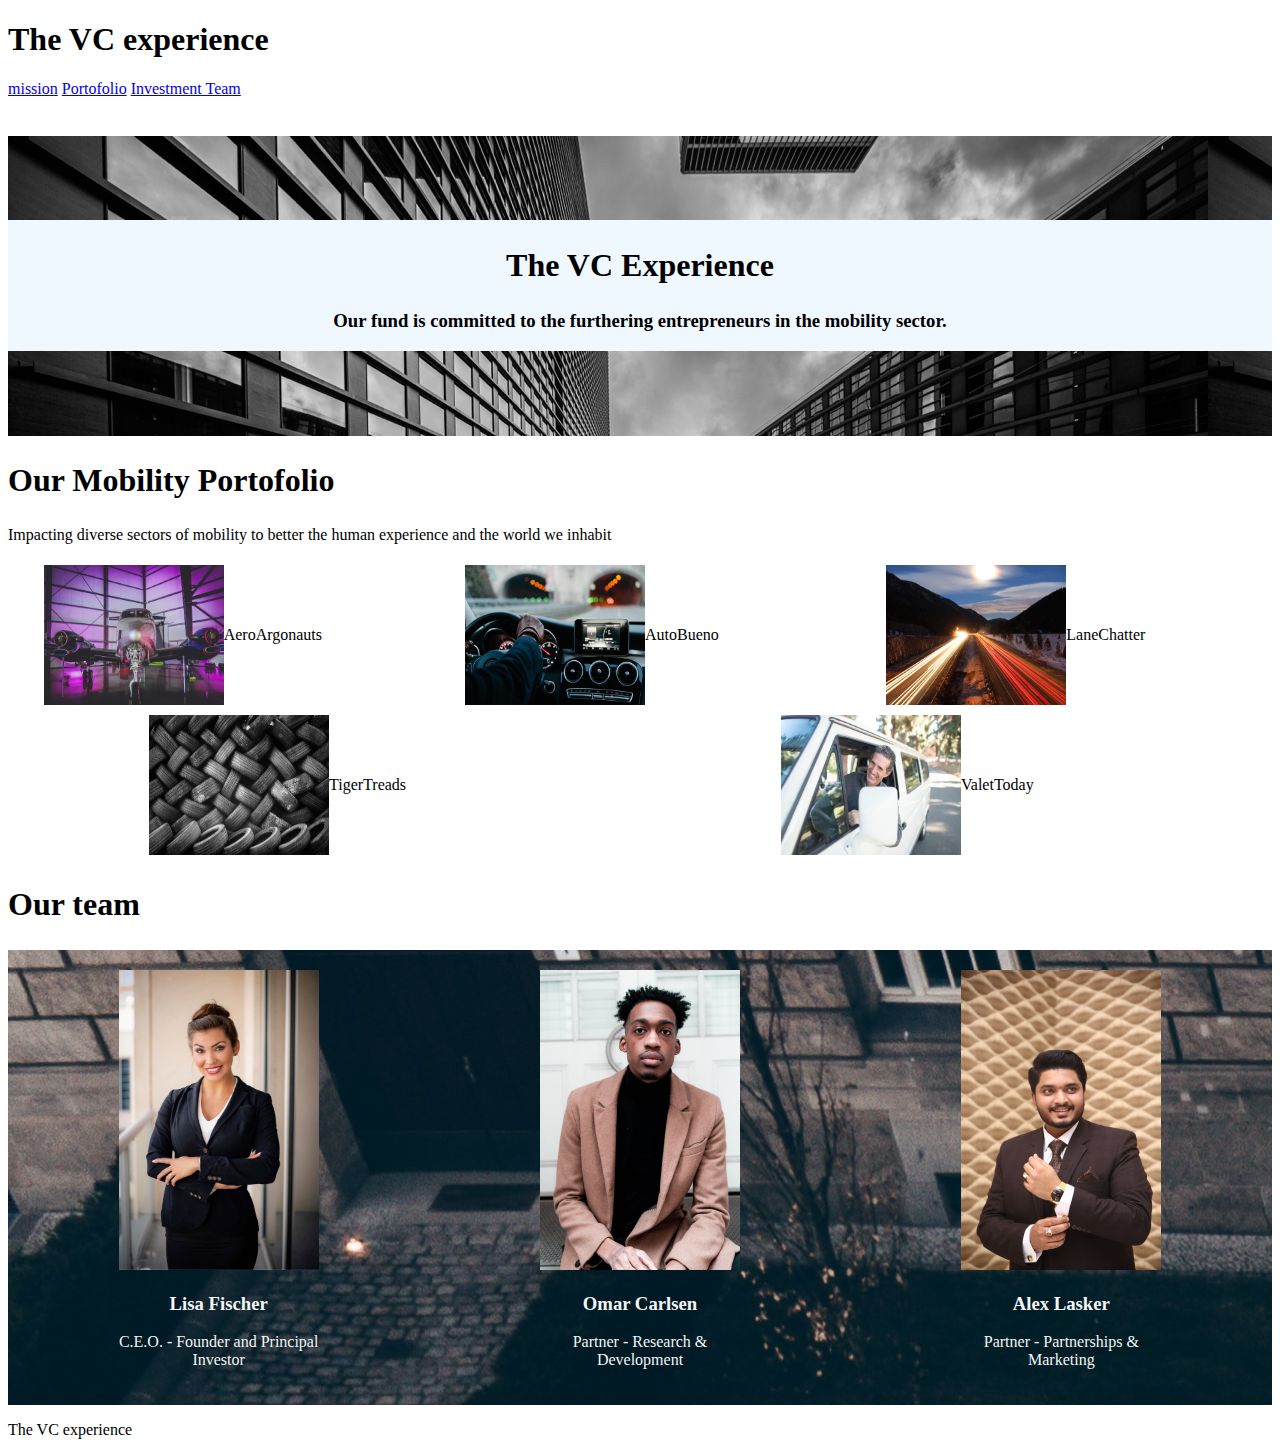
<file: HTML:CSS/companyHomePageWithFlexbox/index.html>
<!DOCTYPE html>

<html>
  <head>
    <link href="https://fonts.googleapis.com/css2?family=Dancing+Script&family=Lexend+Mega&display=swap" rel="stylesheet"> 
    <link rel="stylesheet" href="style.css">
    <link rel="shortcut icon" href="favicon.ico" type="image/x-icon">
    <title>VC entreprise</title>
  </head>

  <body>
    <h1>The VC experience</h1>
    <nav>
      <a class="menu" href="#prestext">mission</a>
      <a class="menu" href="#portofolio">Portofolio</a>
      <a class="menu" href="#ourteam2">Investment Team</a>
    </nav>
    <div class="presentation">
      <div class="prestext" id="prestext">
        <h2>The VC Experience</h2>
        <h3>Our fund is committed to the furthering entrepreneurs in the mobility sector.</h3>
      </div>
        
    </div>
    <div class="portofolio" id="portofolio">
      <div class="portotitle">
        <h2>Our Mobility Portofolio</h2>
      </div>
      <div class="portopres">
        <p>Impacting diverse sectors of mobility to better the human experience and the world we inhabit</p>
      </div>
      <div class="portocompagny">
        <div class="portoimg">
          <img src="./img/hangar.jpg" alt="plane">
          <p>AeroArgonauts</p>
        </div>
        <div class="portoimg">
          <img src="./img/dashboard.jpg" alt="insidecar">
          <p>AutoBueno</p>
        </div>
        <div class="portoimg">
          <img src="./img/blurred-lights.jpg" alt="road">
          <p>LaneChatter</p>
        </div>
        <div class="portoimg">
          <img src="./img/tires.jpg" alt="ruber">
          <p>TigerTreads</p>
        </div>
        <div class="portoimg">
          <img src="./img/truck.jpg" alt="man in van">
          <p>ValetToday</p>
        </div>
      </div>
      
    </div>
    <div class="ourteam" id="ourteam2">
      <h2>Our team</h2>
      <div class="team">
       
        <div class="teammember">
          <img src="./img/employee-one.jpg" alt="">
          <h3>Lisa Fischer</h3>
          <p>C.E.O. - Founder and Principal Investor</p>
        </div>

        <div class="teammember">
          <img src="./img/employee-two.jpg" alt="">
          <h3>Omar Carlsen</h3>
          <p>Partner - Research & Development</p>
        </div>
        <div class="teammember">
          <img src="./img/employee-three.jpg" alt="">
           <h3>Alex Lasker</h3>
           <p>Partner - Partnerships & Marketing</p>
        </div>
      </div>
    </div>
    <footer>
      <p>The VC experience</p>
      <a href="mailto:introduction@vcexperience.invest"></a>
    </footer>
  </body>
</html>
</file>
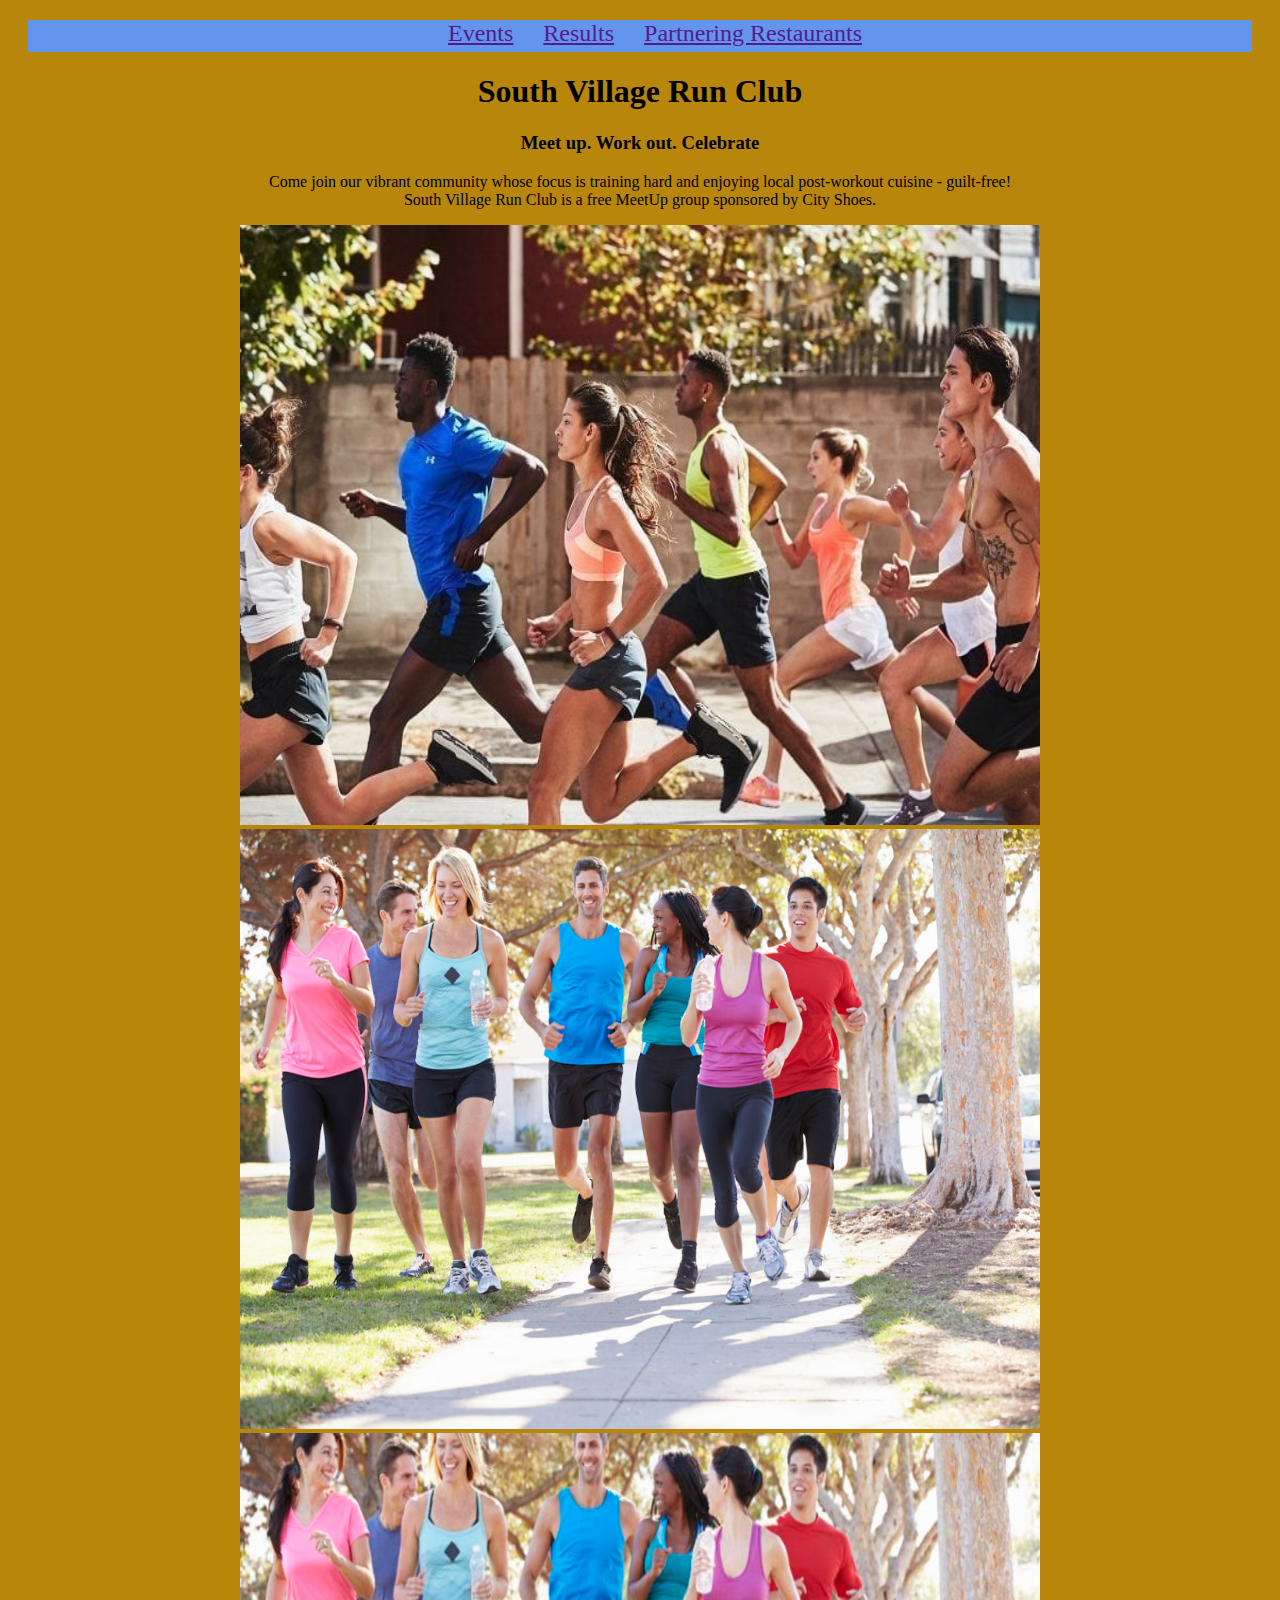
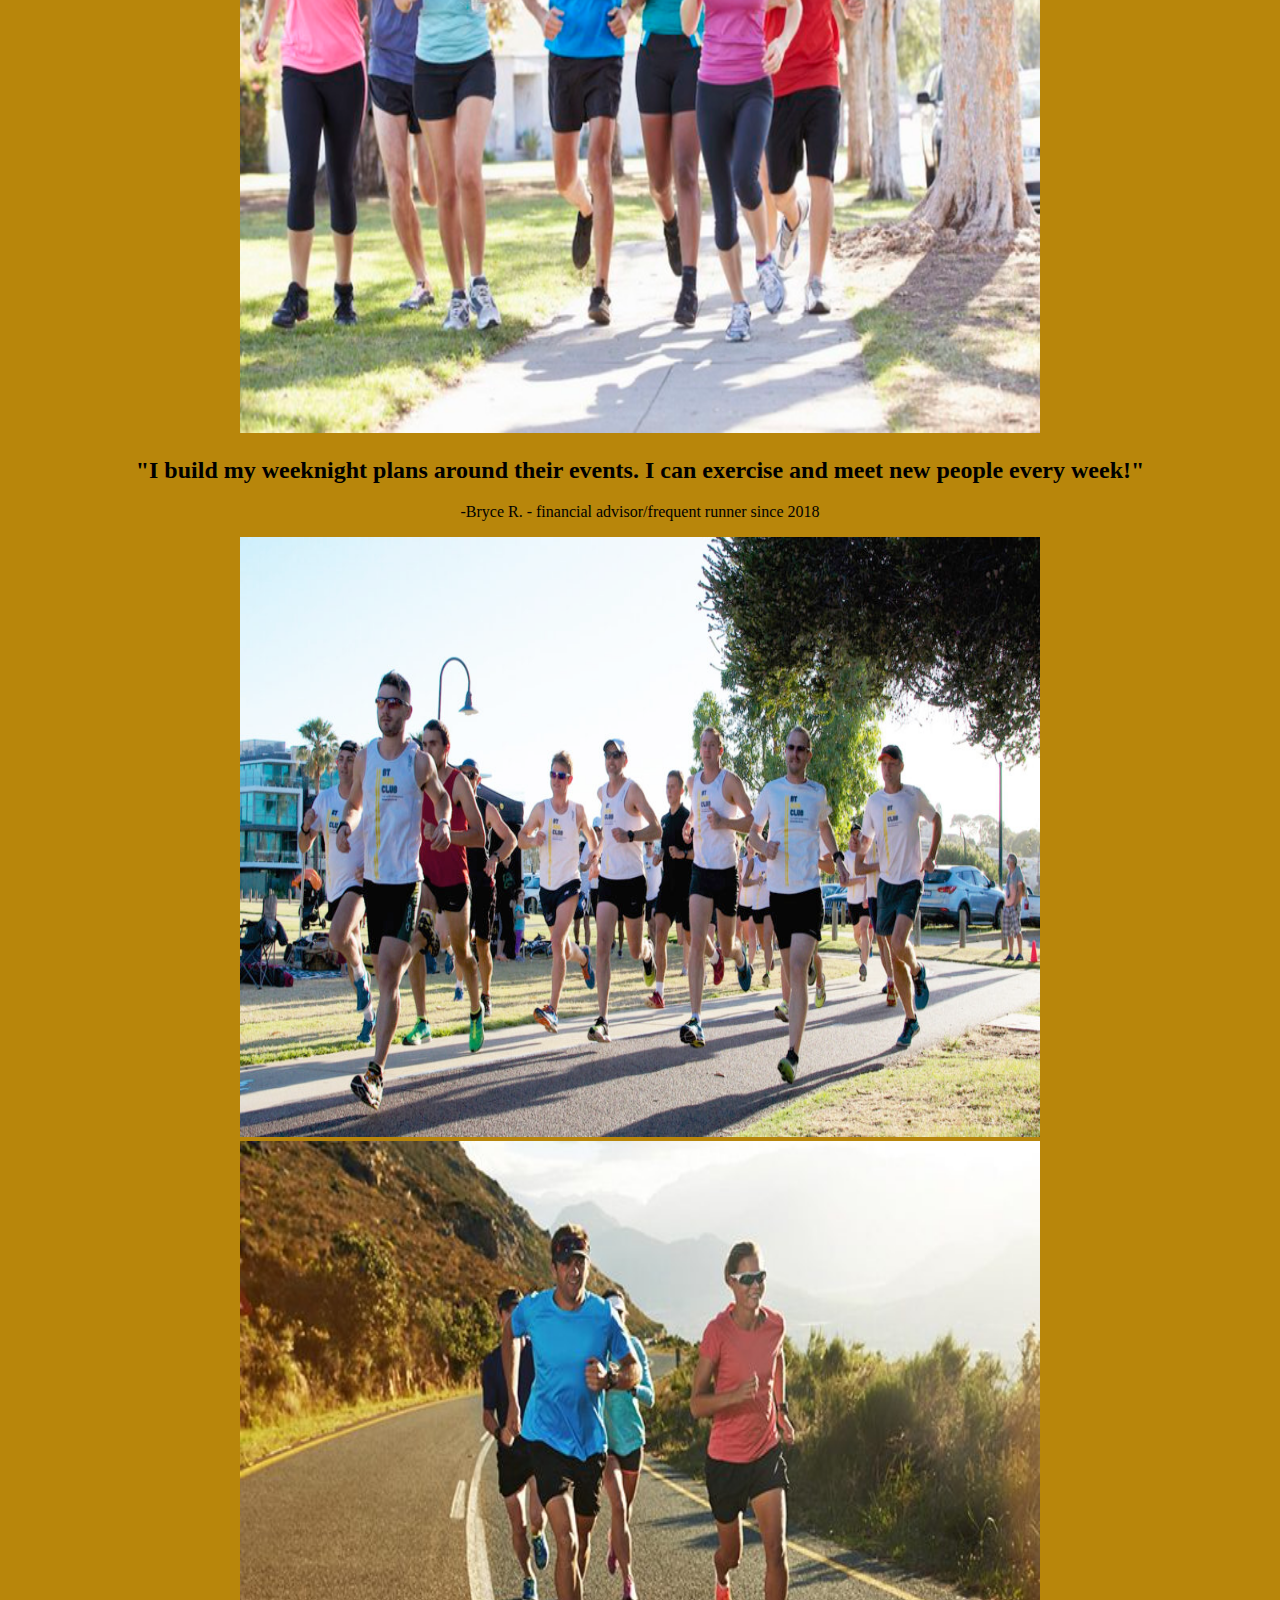
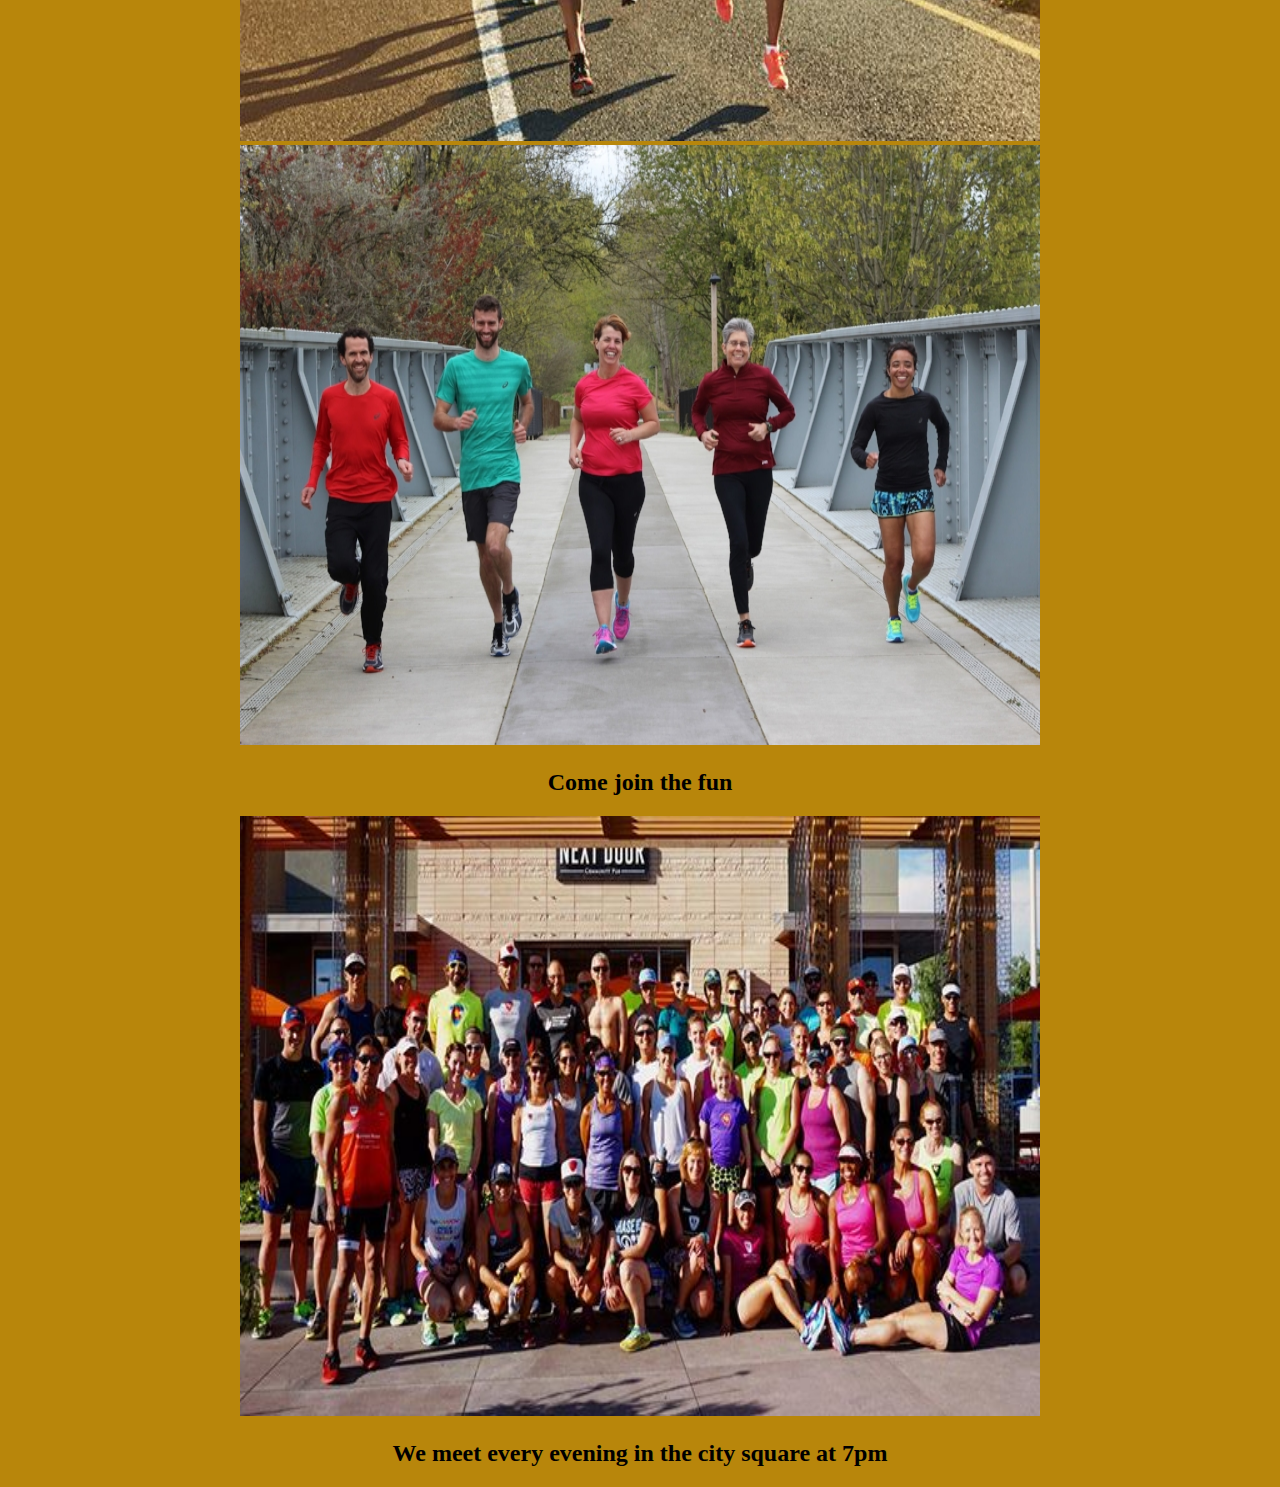
<file: HTML:CSS/responsiveClubDesign/index.html>
<!DOCTYPE html>
<html lang="en">
    <head>
        <meta charset="UTF-8">
        <meta name="viewport" content="width=device-width, initial-scale=1.0">
        <link rel="stylesheet" href="style.css">
        <title>Club Design</title>
    </head>
    <body>
        <nav class="navigation">
            <a class="itemOfNavigation" href="">Events</a>
            <a class="itemOfNavigation" href="">Results</a>
            <a class="itemOfNavigation" href="">Partnering Restaurants</a>
        </nav>
        <div class="welcomePage">
            <div class="presentation">
                <h1>South Village Run Club</h1>
                <h3 class="presentationH3">Meet up. Work out. Celebrate</h2>
                <p class="presentationText">Come join our vibrant community whose focus is training hard and enjoying local post-workout cuisine - guilt-free! <br>
                South Village Run Club is a free MeetUp group sponsored by City Shoes.</p>
            </div>
            <div class="imgRunner">
                <img src="./img/12-Run-Crews-and-Clubs-You-Need-to-Know-752x472.jpg" alt="" class="runner">
                <img src="./img/24489910_l-1024x682.jpg" alt="" class="runner">
                <img src="./img/72f3a6401db2e7457c5faa78ce338a1c.png" alt="" class="runner">
            </div>
            <div class="quote">
                <h2 class="thequote">"I build my weeknight plans around their events. I can exercise and meet new people every week!"</h2>
                <p class="authorOfQuote">-Bryce R. - financial advisor/frequent runner since 2018</p>
            </div>
            <div class="imgRunner2">
                <img src="./img/BT-run-club-1000x563.jpg" alt="" class="runner">
                <img src="./img/Group-Running-654x368.jpg" alt="" class="runner">
                <img src="./img/grouprunning_sjj.jpg" alt="" class="runner">
            </div>
            <h2 class="joinFun">Come join the fun</h2>
            <div class="imgRunner3">
                <img src="./img/Nextdoorrunclub.jpg" alt="" class="runner">
            </div>
            <h2 class="meet">We meet every evening in the city square at 7pm</h2>
        </div>
    </body>
</html>
</file>
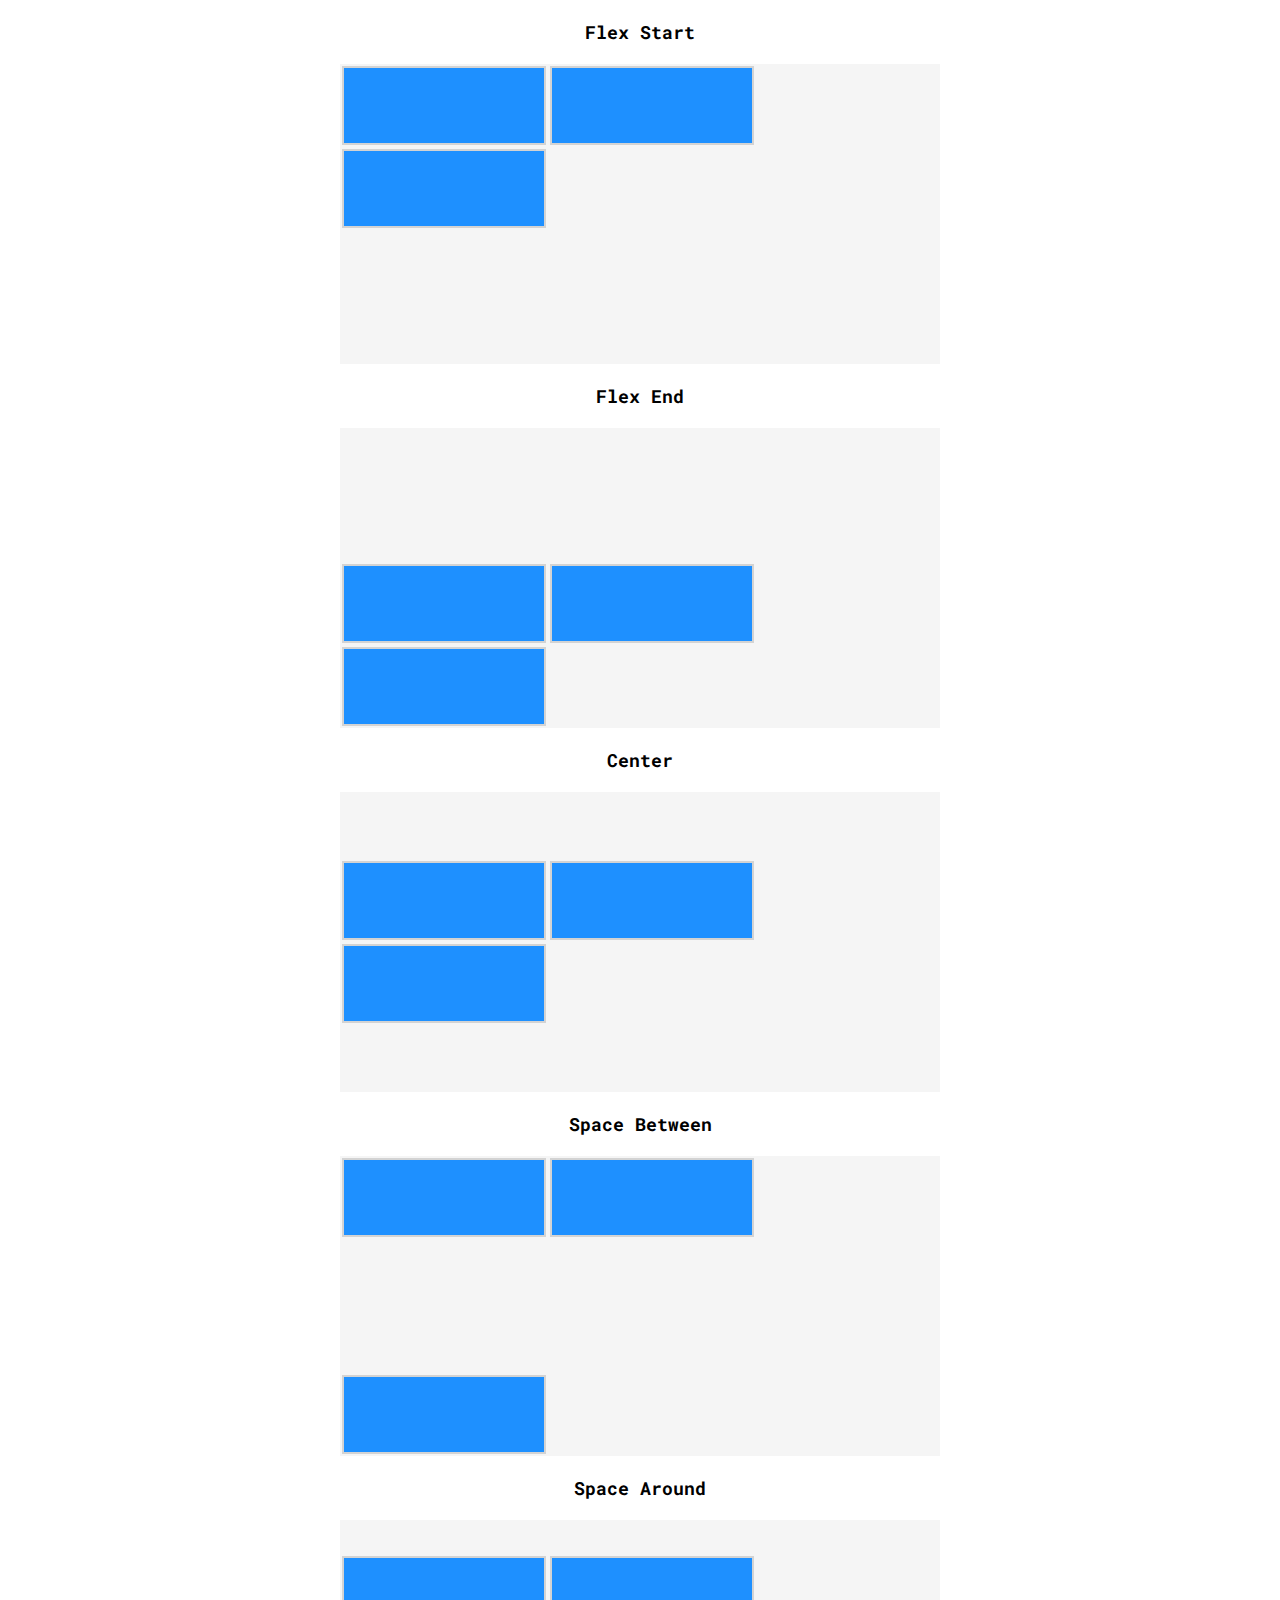
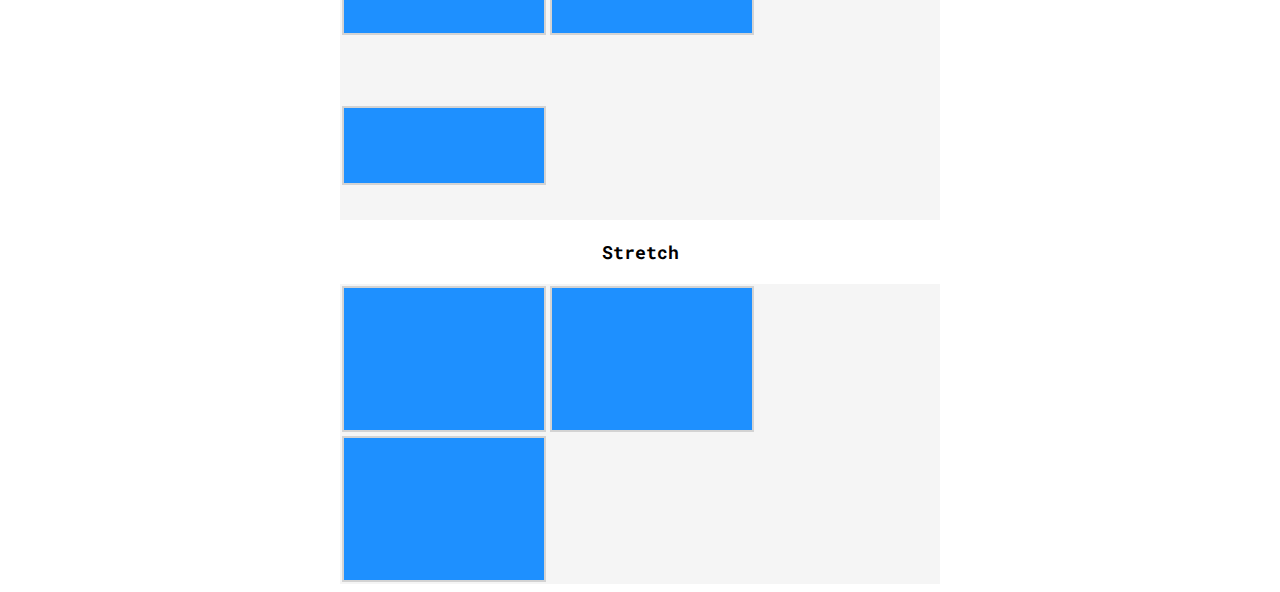
<file: HTML:CSS/flexBox/align-content/index.html>
<!DOCTYPE html>
<html>

<head>
  <title>Align Content</title>
  <link href="style.css" type="text/css" rel="stylesheet" />
  <link href="https://fonts.googleapis.com/css?family=Roboto+Mono" rel="stylesheet">
</head>

<body>
  <h1>Flex Start</h1>
  <div class="container" id="flexstart">
    <div class="left"></div>
    <div class="center"></div>
    <div class="right"></div>
  </div>
  <h1>Flex End</h1>
  <div class="container" id="flexend">
    <div class="left"></div>
    <div class="center"></div>
    <div class="right"></div>
  </div>
  <h1>Center</h1>
  <div class="container" id="center">
    <div class="left"></div>
    <div class="center"></div>
    <div class="right"></div>
  </div>
  <h1>Space Between</h1>
  <div class="container" id="between">
    <div class="left"></div>
    <div class="center"></div>
    <div class="right"></div>
  </div>
  <h1>Space Around</h1>
  <div class="container" id="around">
    <div class="left"></div>
    <div class="center"></div>
    <div class="right"></div>
  </div>
  <h1>Stretch</h1>
  <div class="container" id="stretch">
    <div class="left"></div>
    <div class="center"></div>
    <div class="right"></div>
  </div>
</body>

</html>
</file>
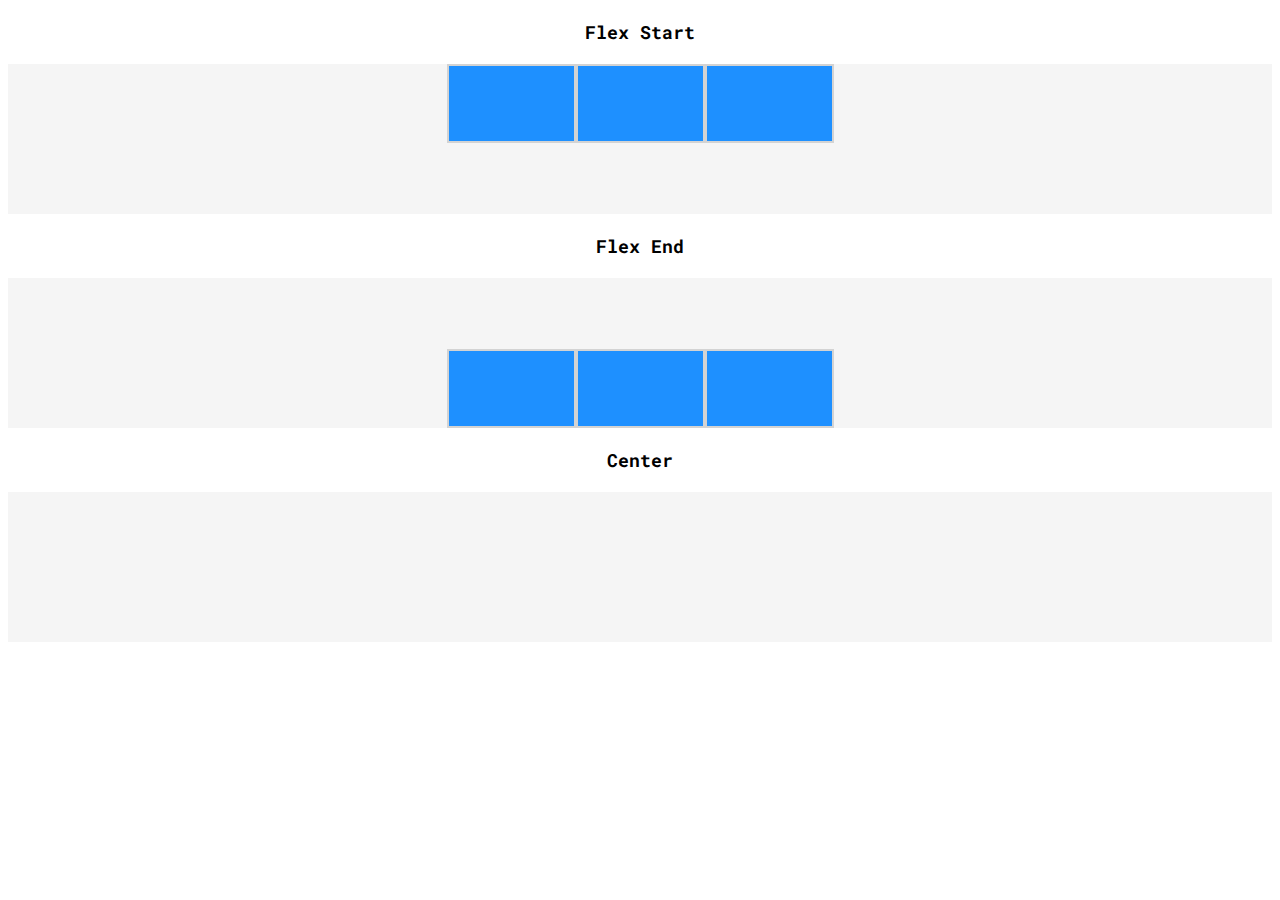
<file: HTML:CSS/flexBox/align-item/index.html>
<!DOCTYPE html>
<html>

<head>
  <title>Align Items</title>
  <link href="style.css" rel="stylesheet" type="text/css" />
  <link href="https://fonts.googleapis.com/css?family=Roboto+Mono" rel="stylesheet">
</head>

<body>
  <h1>Flex Start</h1>
  <div class="container" id="flexstart">
    <div class="left"></div>
    <div class="center"></div>
    <div class="right"></div>
  </div>
  <h1>Flex End</h1>
  <div class="container" id="flexend">
    <div class="left"></div>
    <div class="center"></div>
    <div class="right"></div>
  </div>
  <h1>Center</h1>
  <div class="container" id="center">
</file>
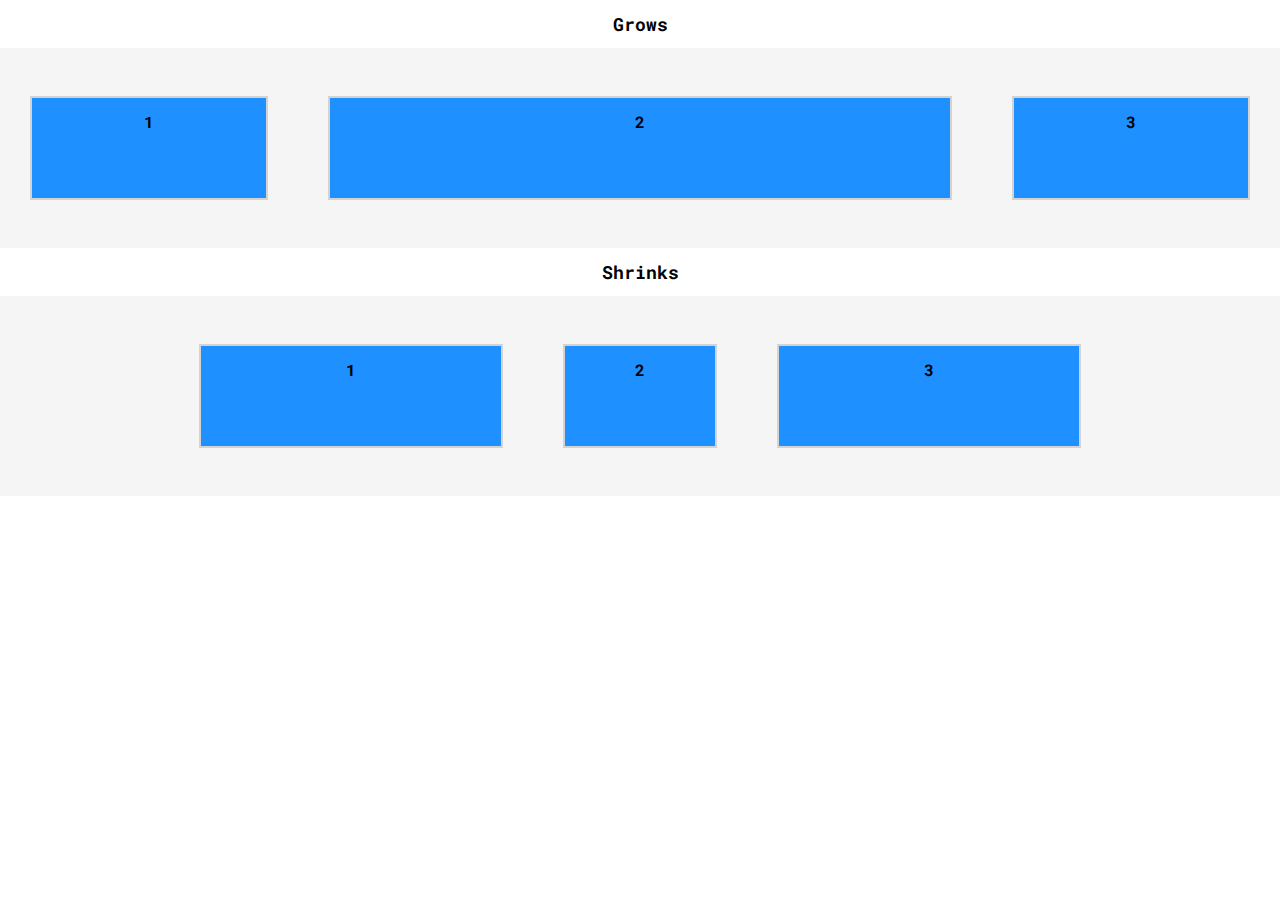
<file: HTML:CSS/flexBox/flex-basis/index.html>
<!DOCTYPE html>
<html>

<head>
  <title>Flex Basis</title>
  <link href="style.css" type="text/css" rel="stylesheet" />
  <link href="https://fonts.googleapis.com/css?family=Roboto+Mono" rel="stylesheet">
</head>

<body>
  <h1>Grows</h1>
  <div id="grows">
    <div class="grow side">
      <h2>1</h2>
    </div>
    <div class="grow center">
      <h2>2</h2>
    </div>
    <div class="grow side">
      <h2>3</h2>
    </div>
  </div>
  <h1>Shrinks</h1>
  <div id="shrinks">
    <div class="shrink side">
      <h2>1</h2>
    </div>
    <div class="shrink center">
      <h2>2</h2>
    </div>
    <div class="shrink side">
      <h2>3</h2>
    </div>
  </div>
</body>

</html>
</file>
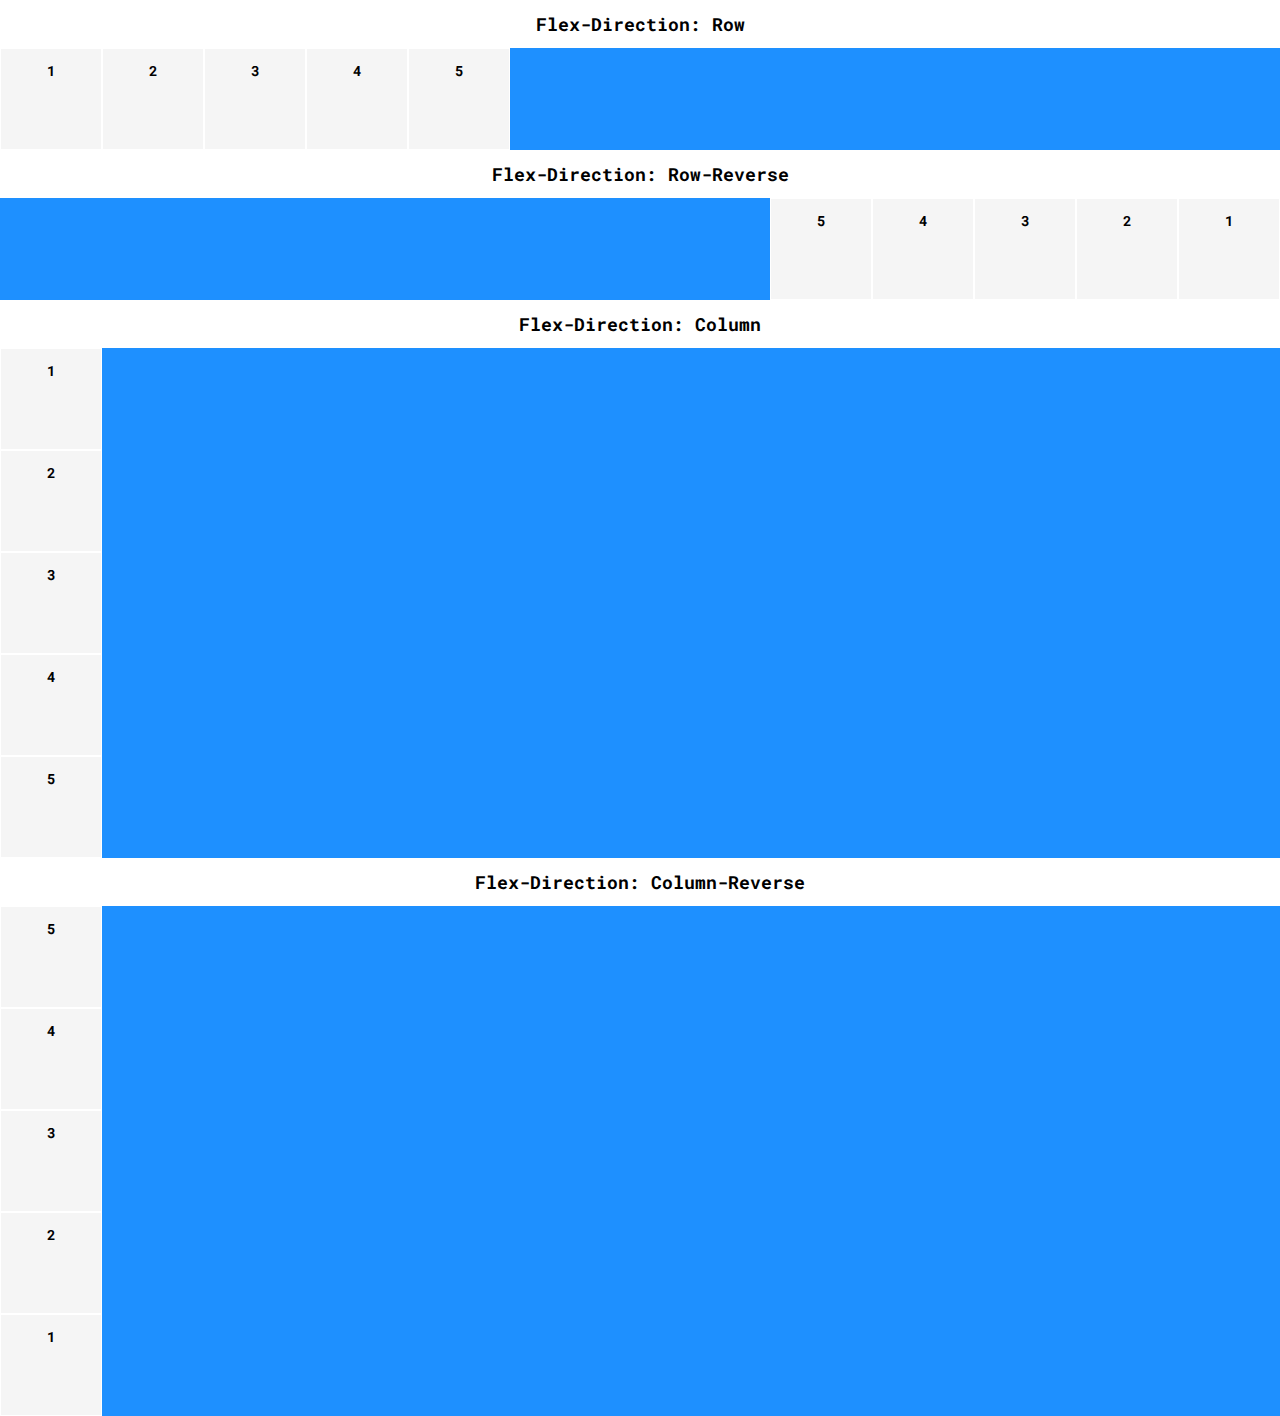
<file: HTML:CSS/flexBox/flex-direction/index.html>
<!DOCTYPE html>
<html>

<head>
  <title>Direction</title>
  <link href="style.css" type="text/css" rel="stylesheet" />
  <link href="https://fonts.googleapis.com/css?family=Roboto+Mono" rel="stylesheet">
</head>

<body>
  <h1>Flex-Direction: Row</h1>
  <div class="container" id="row">
    <div class="box">
      <h2>1</h2>
    </div>
    <div class="box">
      <h2>2</h2>
    </div>
    <div class="box">
      <h2>3</h2>
    </div>
    <div class="box">
      <h2>4</h2>
    </div>
    <div class="box">
      <h2>5</h2>
    </div>
  </div>
  <h1>Flex-Direction: Row-Reverse</h1>
  <div class="container" id="row-reverse">
    <div class="box">
      <h2>1</h2>
    </div>
    <div class="box">
      <h2>2</h2>
    </div>
    <div class="box">
      <h2>3</h2>
    </div>
    <div class="box">
      <h2>4</h2>
    </div>
    <div class="box">
      <h2>5</h2>
    </div>
  </div>
  <h1>Flex-Direction: Column</h1>
  <div class="container" id="column">
    <div class="box">
      <h2>1</h2>
    </div>
    <div class="box">
      <h2>2</h2>
    </div>
    <div class="box">
      <h2>3</h2>
    </div>
    <div class="box">
      <h2>4</h2>
    </div>
    <div class="box">
      <h2>5</h2>
    </div>
  </div>
  <h1>Flex-Direction: Column-Reverse</h1>
  <div class="container" id="column-reverse">
    <div class="box">
      <h2>1</h2>
    </div>
    <div class="box">
      <h2>2</h2>
    </div>
    <div class="box">
      <h2>3</h2>
    </div>
    <div class="box">
      <h2>4</h2>
    </div>
    <div class="box">
      <h2>5</h2>
    </div>
  </div>
</body>

</html>
</file>
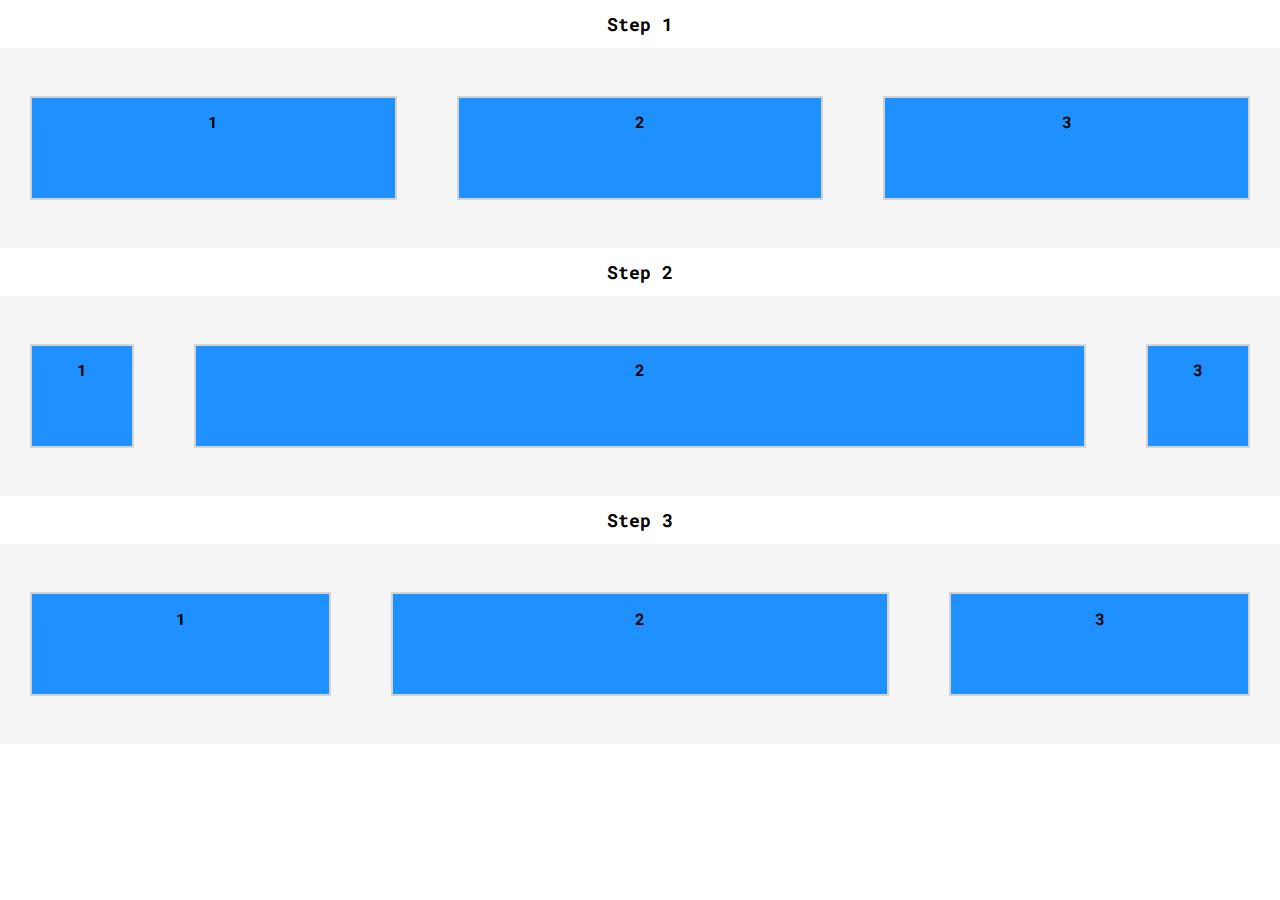
<file: HTML:CSS/flexBox/flex-growFlex-shrink/index.html>
<!DOCTYPE html>
<html>

<head>
  <title>Flex Grow and Shrink</title>
  <link href="style.css" type="text/css" rel="stylesheet" />
  <link href="https://fonts.googleapis.com/css?family=Roboto+Mono" rel="stylesheet">
</head>

<body>
  <h1>Step 1</h1>
  <div id="top">
    <div class="top side">
      <h2>1</h2>
    </div>
    <div class="top center">
      <h2>2</h2>
    </div>
    <div class="top side">
      <h2>3</h2>
    </div>
  </div>
  <h1>Step 2</h1>
  <div id="middle">
    <div class="middle side">
      <h2>1</h2>
    </div>
    <div class="middle center">
      <h2>2</h2>
    </div>
    <div class="middle side">
      <h2>3</h2>
    </div>
  </div>
  <h1>Step 3</h1>
  <div id="bottom">
    <div class="bottom side">
      <h2>1</h2>
    </div>
    <div class="bottom center">
      <h2>2</h2>
    </div>
    <div class="bottom side">
      <h2>3</h2>
    </div>
  </div>
</body>

</html>
</file>
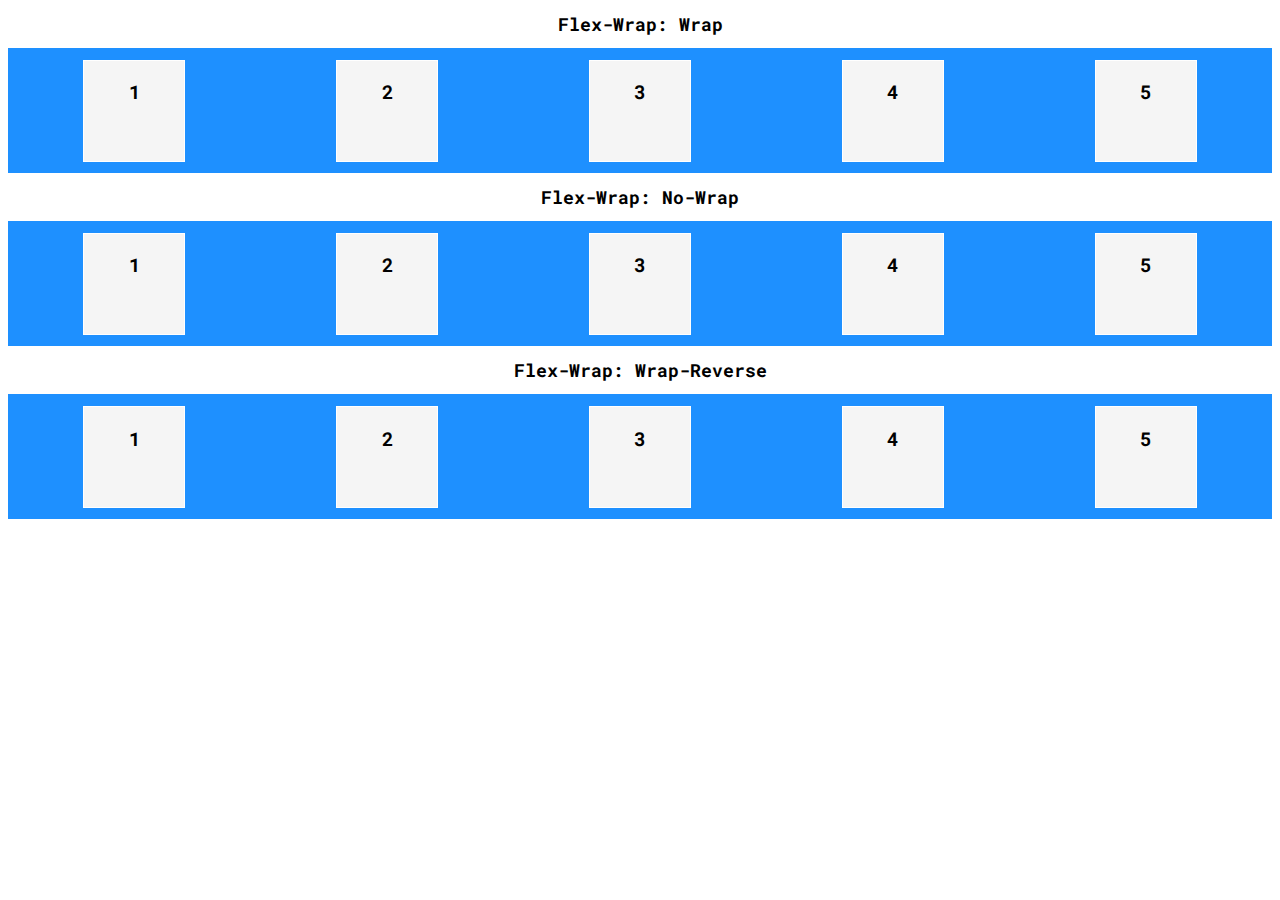
<file: HTML:CSS/flexBox/flex-wrap/index.html>
<!DOCTYPE html>
<html>

<head>
  <title>Wrap</title>
  <link href="style.css" type="text/css" rel="stylesheet" />
  <link href="https://fonts.googleapis.com/css?family=Roboto+Mono" rel="stylesheet">
</head>

<body>
  <h1>Flex-Wrap: Wrap</h1>
  <div class="container" id="wrap">
    <div class="box">
      <h3>1</h3>
    </div>
    <div class="box">
      <h3>2</h3>
    </div>
    <div class="box">
      <h3>3</h3>
    </div>
    <div class="box">
      <h3>4</h3>
    </div>
    <div class="box">
      <h3>5</h3>
    </div>
  </div>
  <h1>Flex-Wrap: No-Wrap</h1>
  <div class="container" id="nowrap">
    <div class="box">
      <h3>1</h3>
    </div>
    <div class="box">
      <h3>2</h3>
    </div>
    <div class="box">
      <h3>3</h3>
    </div>
    <div class="box">
      <h3>4</h3>
    </div>
    <div class="box">
      <h3>5</h3>
    </div>
  </div>
  <h1>Flex-Wrap: Wrap-Reverse</h1>
  <div class="container" id="reverse">
    <div class="box">
      <h3>1</h3>
    </div>
    <div class="box">
      <h3>2</h3>
    </div>
    <div class="box">
      <h3>3</h3>
    </div>
    <div class="box">
      <h3>4</h3>
    </div>
    <div class="box">
      <h3>5</h3>
    </div>
  </div>
</body>

</html>
</file>
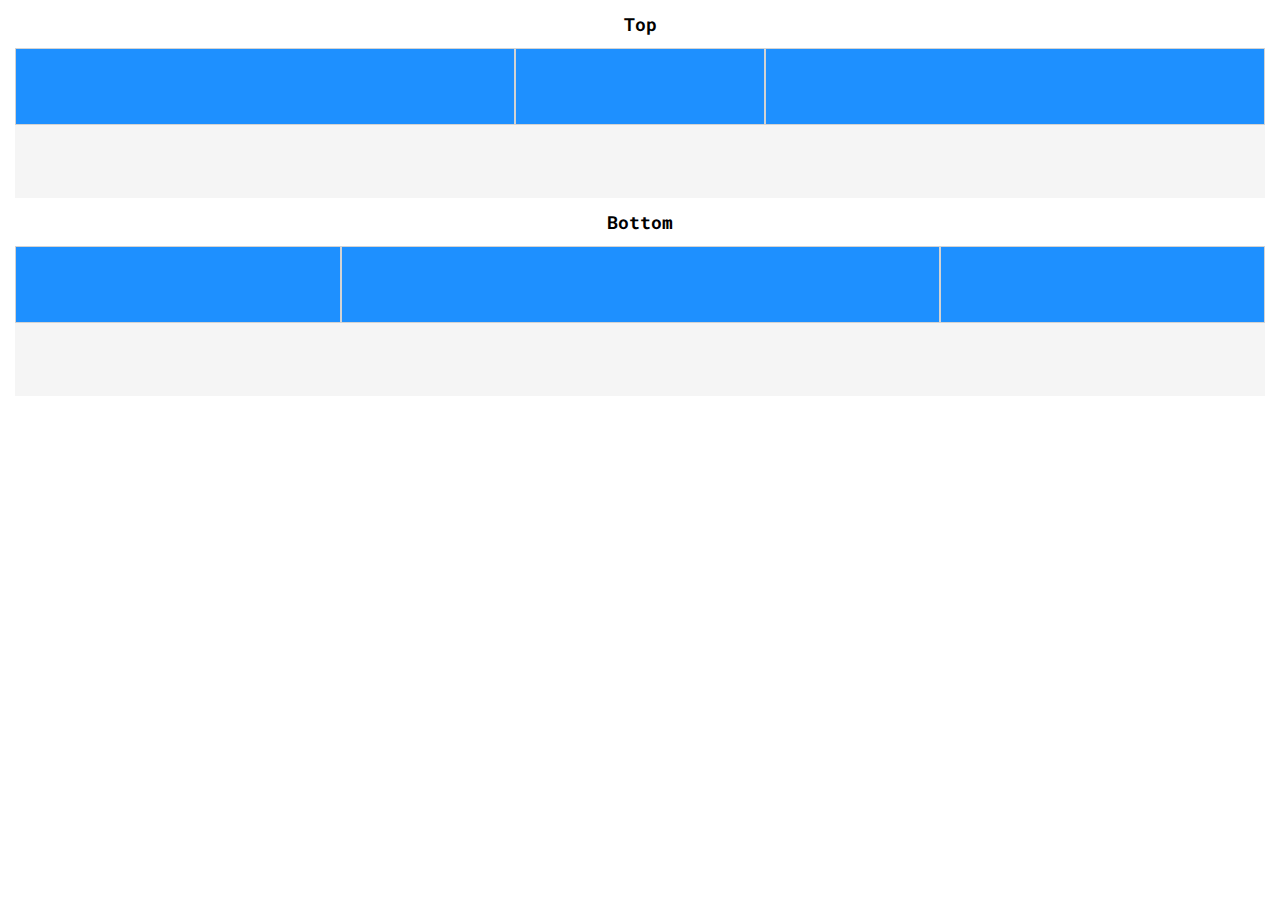
<file: HTML:CSS/flexBox/flex/index.html>
<!DOCTYPE html>
<html>
<head>
  <title>Flex</title>
  <link rel="stylesheet" type="text/css" href="style.css" />
  <link href="https://fonts.googleapis.com/css?family=Roboto+Mono" rel="stylesheet">
</head>
<body>
  <h1>Top</h1>
  <div class="container" id="top">
    <div class="side"></div>
    <div class="center"></div>
    <div class="side"></div>
  </div>
  <h1>Bottom</h1>
  <div class="container" id="bottom">
    <div class="side"></div>
    <div class="center"></div>
    <div class="side"></div>
  </div>
</body>
</html>
</file>
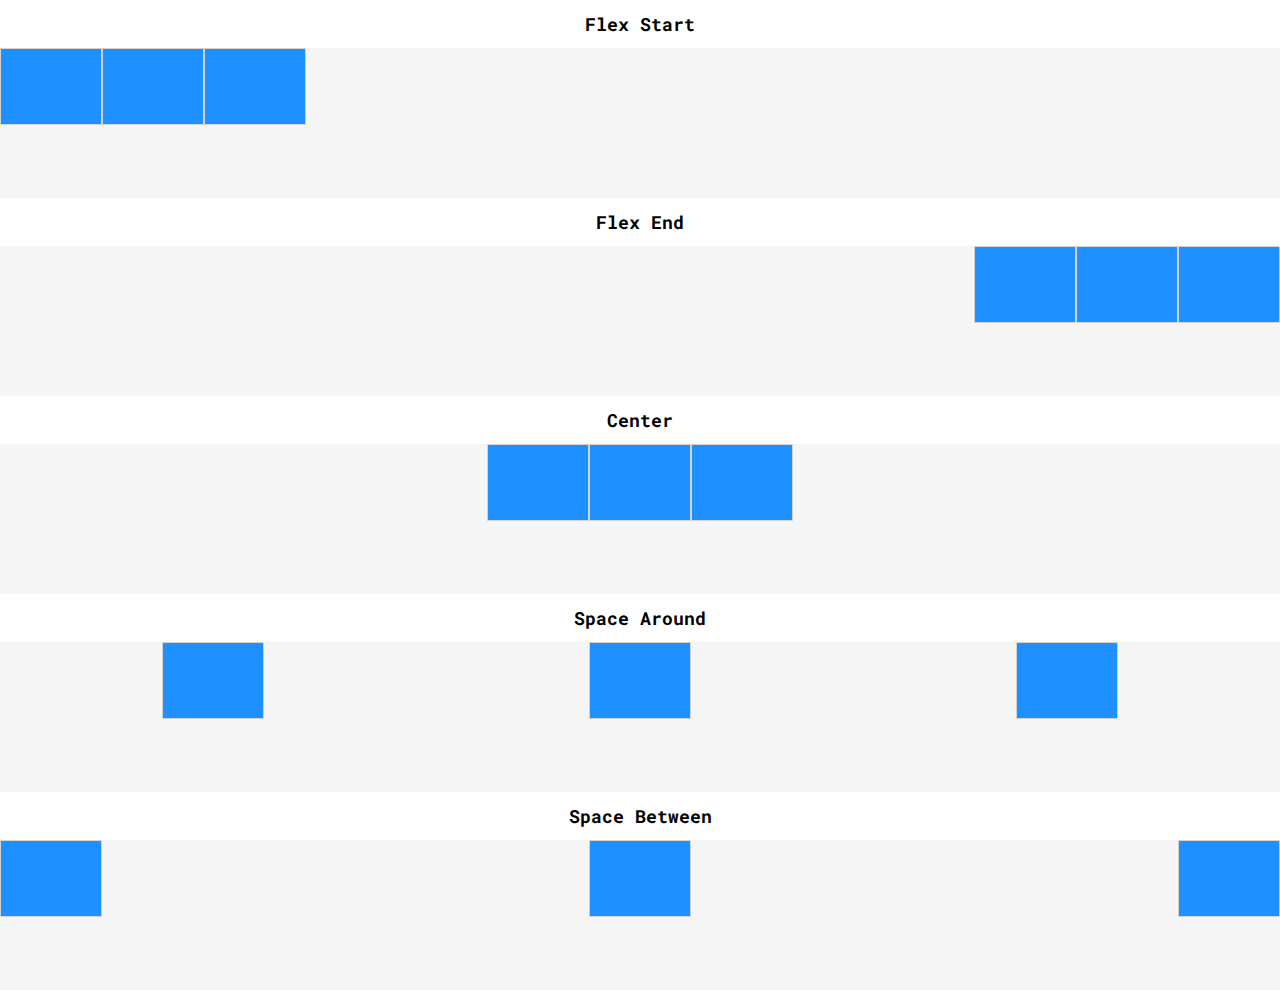
<file: HTML:CSS/flexBox/justify-content/index.html>
<!DOCTYPE html>
<html>

<head>
  <title>Flex Justify</title>
  <link href="style.css" type="text/css" rel="stylesheet" />
  <link href="https://fonts.googleapis.com/css?family=Roboto+Mono" rel="stylesheet">
</head>

<body>
  <h1>Flex Start</h1>
  <div class="container" id="flexstart">
    <div class="box"></div>
    <div class="box"></div>
    <div class="box"></div>
  </div>
  <h1>Flex End</h1>
  <div class="container" id="flexend">
    <div class="box"></div>
    <div class="box"></div>
    <div class="box"></div>
  </div>
  <h1>Center</h1>
  <div class="container" id="center">
    <div class="box"></div>
    <div class="box"></div>
    <div class="box"></div>
  </div>
  <h1>Space Around</h1>
  <div class="container" id="spacearound">
    <div class="box"></div>
    <div class="box"></div>
    <div class="box"></div>
  </div>
  <h1>Space Between</h1>
  <div class="container" id="spacebetween">
    <div class="box"></div>
    <div class="box"></div>
    <div class="box"></div>
  </div>
</body>

</html>
</file>
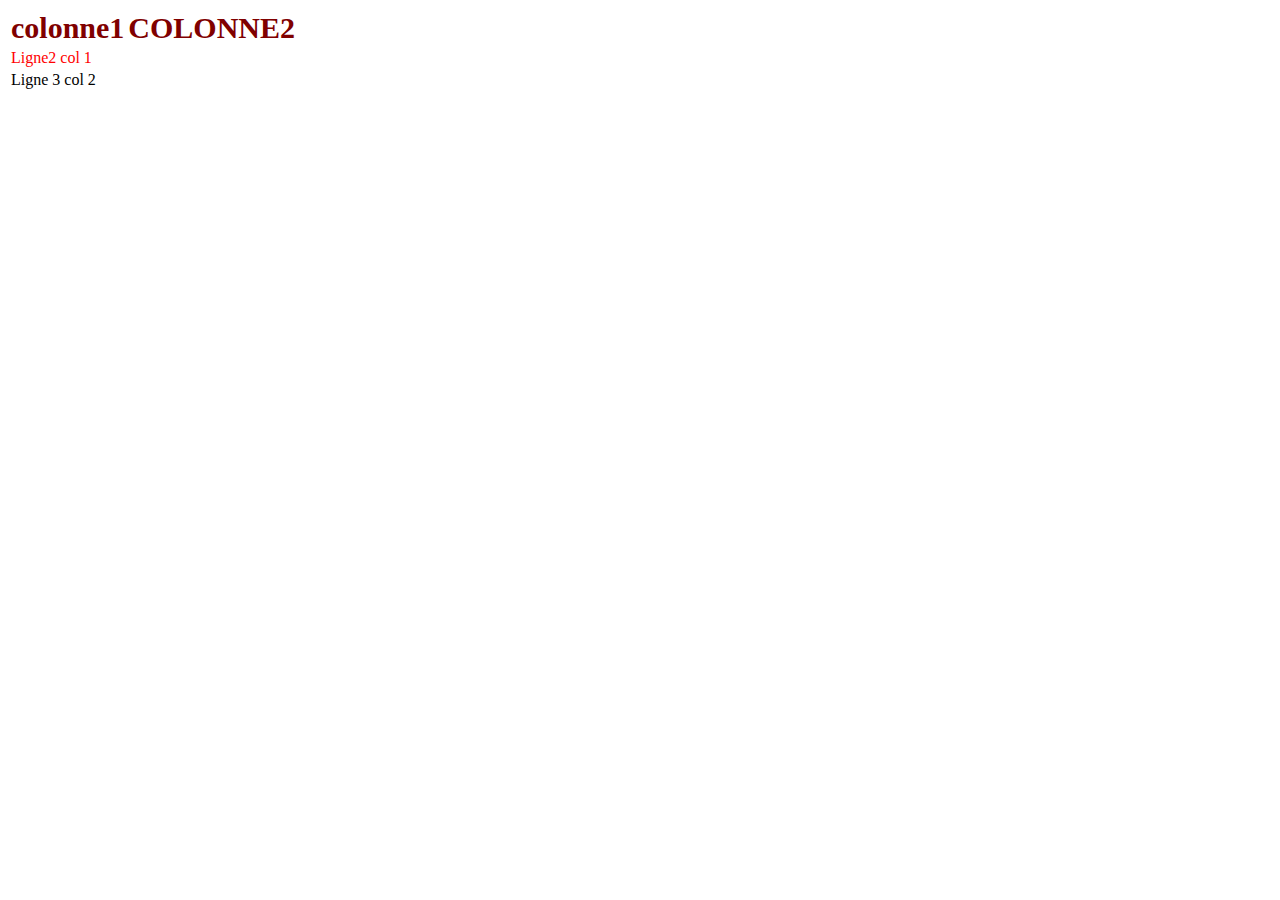
<file: HTML:CSS/exercise_tableaux_CSS.html>
<!DOCTYPE html>
<html lang="fr" dir="ltr">
  <head>
    <meta charset="utf-8">
    <link href="exo_tableau_css.css" type="text/css" rel="stylesheet">
    <title> Test Table and CSS</title>
  </head>
  <body>
    <table>
      <thead>
        <th>colonne1</th>
        <th>COLONNE2</th>
      </thead>
      <body>
      <tr><td id="td1">Ligne2 col 1</td></tr>
      <tr><td>Ligne 3 col 2</td></tr>
      </body>
    </table>
  </body>
</html>
</file>
<file: HTML:CSS/companyHomePageWithFlexbox/style.css>
.body{
    font-size: 16px;
}

h2{
    font-size: 2rem;
}
.presentation{    
    background-image: url(./img/skyscrapers-background-title.jpg);
    height: 300px;
    justify-content: center;
    align-items: center;
    display: flex;
    margin-top: 3%;
}

.prestext{
    background-color: aliceblue;
    width: 100%;
    text-align: center;
}

.portocompagny{
    display: flex; 
    flex-wrap: wrap;
    justify-content: space-around;
    min-width: 600px;    
}

.portofolio img{
    height: 140px;
    width: 180px;
}

.portoimg{
    display: flex;
    align-items: center;
    height: 140px;
    width: 300px;
    min-width: 350px;
    margin: 5px;
    
}

/*our team*/



.team{
    display:flex;
    flex-wrap:wrap;
    justify-content: space-around;
    
    align-items: center;
    background-image: url(./img/blurred-road-background.jpg);
}

.teammember{
    width: 200px;
    height: auto;
    margin: 20px;
    text-align: center;
    color: whitesmoke;
   

}
.teammember img{
  height: 300px;
  width: 200px;
}
</file>
<file: HTML:CSS/responsiveClubDesign/style.css>
body{
    font-size: 16px;
    background-color: darkgoldenrod;
    
   
}
.welcomePage{
    text-align: center;
    
}


nav a{
    
    font-size: 1.5rem;
}

nav{
    display: flex;
    flex-wrap: wrap;
    justify-content: center;
    margin: 20px;
    min-height: 2rem;
    background-color: cornflowerblue;
    
}

.itemOfNavigation{
    margin-left: 30px;
}

img{
    
    width: 800px;
    height: 600px;
}

@media screen and (max-width: 600px) {
    img{
        width: 300px;
        height: 200px;
    }
}
</file>
<file: HTML:CSS/flexBox/align-content/style.css>
body {
    font-family: 'Roboto Mono', monospace;
  }
  
  h1 {
    margin: 20px;
    text-align: center;
    font-size: 18px;
  }
  
  .container {
    height: 300px;
    width: 600px;
    background-color: WhiteSmoke;
    display: flex;
    flex-wrap: wrap;
    margin: auto;
  }
  
  .left,
  .center,
  .right {
    min-height: 75px;
    width: 200px;
    margin: 2px;
    background-color: DodgerBlue;
    border: 2px solid lightgrey;
  }
  
  #flexstart {
    align-content: flex-start;
  }
  
  #flexend {
    align-content: flex-end;
  }
  
  #center {
    align-content: center;
  }
  
  #between {
    align-content: space-between;
  }
  
  #around {
    align-content: space-around;
  }
</file>
<file: HTML:CSS/flexBox/align-item/style.css>
body {
    font-family: 'Roboto Mono', monospace;
  }
  
  h1 {
    margin: 20px;
    text-align: center;
    font-size: 18px;
  }
  
  .container {
    height: 150px;
    background-color: WhiteSmoke;
    display: flex;
    justify-content: center;
  }
  
  .left,
  .center,
  .right {
    min-height: 75px;
    min-width: 125px;
    background-color: DodgerBlue;
    border: 2px solid lightgrey;
  }
  
  #baseline .center {
    height: 100px;
    width: 100px;
    border: 5px solid turquoise;
  }
  
  #flexstart {
    align-items: flex-start;
  }
  
  #flexend {
    align-items: flex-end;
  }
  
  #center {
    align-items: center;
  }
  
  #baseline {
    align-items: baseline;
  }
</file>
<file: HTML:CSS/flexBox/flex-basis/style.css>
body {
    margin: 0;
    border: 0;
    font-family: 'Roboto Mono', monospace;
  }
  
  h1 {
    text-align: center;
    font-size: 18px;
  }
  
  h2 {
    text-align: center;
    font-size: 16px;
  }
  
  .grow,
  .shrink {
    width: 100px;
    height: 100px;
    background-color: Dodgerblue;
    border: 2px solid lightgrey;
    margin: 10px 30px;
  }
  
  .grow.side {
    flex-basis: 60px;
    flex-grow: 1;
  }
  
  .grow.center {
    flex-grow: 3;
  }
  
  .shrink.side {
    flex-basis: 300px;
    flex-shrink: 3;
  }
  
  .shrink.center {
    flex-shrink: 2;
    flex-basis: 150px;
  }
  
  #grows,
  #shrinks {
    display: flex;
    background-color: Whitesmoke;
    justify-content: center;
    min-height: 200px;
    align-items: center;
  }
</file>
<file: HTML:CSS/flexBox/flex-direction/style.css>
body {
    margin: 0;
    border: 0;
    font-family: 'Roboto Mono', monospace;
  }
  
  h1 {
    font-size: 18px;
  }
  
  h2 {
    font-size: 14px;
  }
  
  h1,
  h2 {
    text-align: center;
  }
  
  .container {
    background-color: dodgerblue;
    display: flex;
    max-height: 600px;
  }
  
  .box {
    background-color: whitesmoke;
    border: 1px solid white;
    width: 100px;
    height: 100px;
  }
  
  #row {
    flex-direction: row;
  }
  
  #row-reverse {
    flex-direction: row-reverse;
  }
  
  #column {
    flex-direction: column;
  }
  
  #column-reverse {
    flex-direction: column-reverse;
  }
</file>
<file: HTML:CSS/flexBox/flex-growFlex-shrink/style.css>
body {
    margin: 0;
    border: 0;
    font-family: 'Roboto Mono', monospace;
  }
  
  h1 {
    font-size: 18px;
  }
  
  h2 {
    font-size: 16px;
  }
  
  h1,
  h2 {
    text-align: center;
  }
  
  .top,
  .middle,
  .bottom {
    width: 100px;
    height: 100px;
    background-color: Dodgerblue;
    border: 2px solid lightgrey;
    margin: 10px 30px;
  }
  
  .top.side {
    flex-grow: 1;
    flex-shrink: 2;
  }
  
  .top.center {
    flex-grow: 1;
  }
  
  .middle.side {
    flex-shrink: 0
  }
  
  .middle.center {
    flex-grow: 1;
  }
  
  .bottom.side {
    flex-grow: 1;
  }
  
  .bottom.center {
      flex-grow: 2;
    flex-shrink: 2;
  }
  
  #top,
  #middle,
  #bottom {
    display: flex;
    background-color: Whitesmoke;
    justify-content: center;
    min-height: 200px;
    align-items: center;
  }
</file>
<file: HTML:CSS/flexBox/flex-wrap/style.css>
body {
    font-family: 'Roboto Mono', monospace;
  }
  
  h1 {
    font-size: 18px;
  }
  
  h1,
  h3 {
    text-align: center;
  }
  
  .container {
    background-color: dodgerblue;
    justify-content: space-around;
    display: flex;
    align-items: center;
    min-height: 125px;
  }
  
  .box {
    background-color: whitesmoke;
    border: 1px solid white;
    width: 100px;
    height: 100px;
  }
  
  #wrap {
   flex-wrap: wrap;
  }
  
  #nowrap {
    flex-wrap: nowrap;
  }
  
  #reverse {
    flex-wrap: wrap-reverse;
  }
</file>
<file: HTML:CSS/flexBox/flex/style.css>
body {
    border: 0;
    margin: 0 15px;
    font-family: 'Roboto Mono', monospace;
  }
  
  h1 {
    text-align: center;
    display: block;
    font-size: 18px;
  }
  
  .container {
    height: 150px;
    width: 100%;
    display: flex;
    background-color: whitesmoke;
  }
  
  .side,
  .center {
    height: 75px;
    background-color: dodgerblue;
    border: 1px solid lightgrey;
    display: inline-block;
  }
  
  #top .side {
    
    flex: 2 2 100px;
  }
  
  #top .center {
  
    flex: 1 3 50px;
  }
  
  #bottom .side {
    /*flex-grow: 1;
    //flex-shrink: 2;
    flex-basis: 75px;*/
    flex: 1 2 75px;
  }
  
  #bottom .center {
    /*flex-grow: 2;
    //flex-shrink: 1;
    //flex-basis: 100px;
    flex: remplace dans l'ordre : flex-grow, flex-shrink, flex-basis*/
    flex: 2 1 100px;
  }
</file>
<file: HTML:CSS/flexBox/justify-content/style.css>
body {
    border: 0;
    margin: 0;
    font-family: 'Roboto Mono', monospace;
  }
  
  h1 {
    text-align: center;
    display: block;
    font-size: 18px;
  }
  
  .container {
    height: 150px;
    width: 100%;
    display: flex;
    background-color: whitesmoke;
  }
  
  .box {
    height: 75px;
    width: 100px;
    background-color: dodgerblue;
    border: 1px solid lightgrey;
    display: inline-block;
  }
  
  #flexstart {
   justify-content: flex-start;
  }
  
  #flexend {
   justify-content: flex-end;
  }
  
  #center {
    justify-content: center;
  }
  
  #spacearound {
    justify-content: space-around;
  }
  
  #spacebetween {
    justify-content: space-between;
  }
</file>
<file: HTML:CSS/exo_tableau_css.css>
#td1{
  color: red;
}

th{
  color: maroon;
  font-size: 30px;
}
</file>
